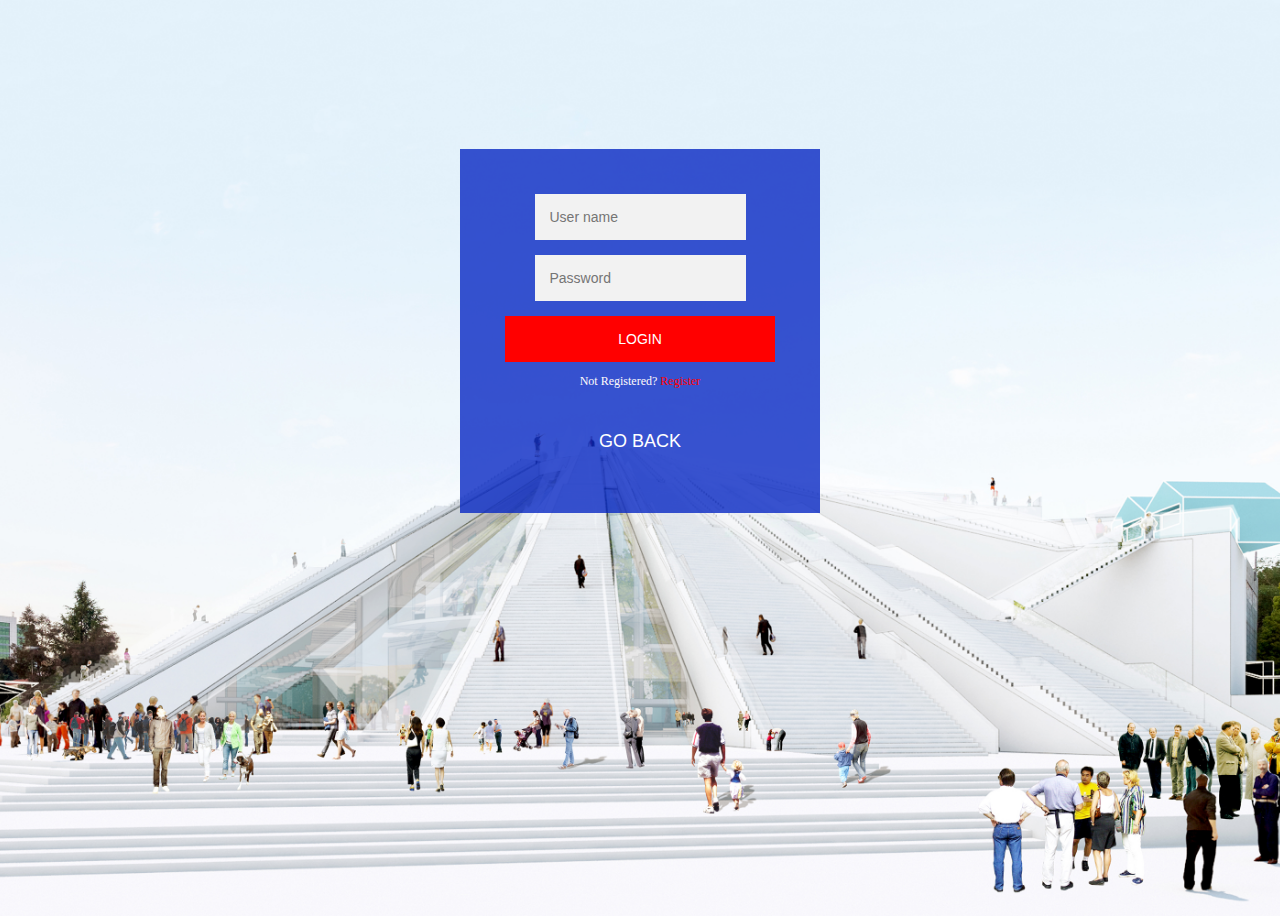
<file: login.html>
<html>

 <head>
    <title>Login and Registration </title>
    
    <link rel="stylesheet" href="./assets/css/login-style.css">
 </head>

 <body>

    <div class="login-page">
    <div class="form">

         <form class="register-form">

            <input type="text" placeholder="Name">
            <input type="text" placeholder="Password">
            <input type="text" placeholder="Email">

            <button>Create</button>

                 <p class="message">Already Registered? <a href="#">Login</a>
                 </p>
                 <button class="goback"> <a href="./index.html">Go Back</a></button>
         </form>
        
         <form class="login-form">

           <input type="text" placeholder="User name"/>
           <input type="password" placeholder="Password"/>
           <button>Login</button>

           <p class="message">Not Registered? <a href="#">Register</a></p>
           <br>
           <button class="goback"> <a href="./index.html">Go Back</a></button>
          

         </form>
   </div>
   </div>
 
 
 <script src="https://code.jquery.com/jquery-3.5.1.min.js"></script> 
 <script>

    $('.message a').click(function()
    {
    $('form').animate({height:"toggle", opacity: "toggle"}, "slow");
    })
 </script>

 </body>
</html>
</file>
<file: assets/css/login-style.css>
body {
    background-image: url(/assets/images/Tirana-Pyramid.jpg); 
    height: 100vh;
    background-size: cover;
    background-position: center;
} 

.login-page{
    width: 360px;
    padding: 10% 0 0;
    margin: auto;
}

.form{
    position: relative;
    z-index: 1;
    background: rgba(7,40,195, 0.8);
    max-width: 360px;
    margin: 0 auto 100px;
    padding: 45px;
    text-align: center;
}

.form input{
    font-family:"Roboto", sans-serif;
    outline: 1;
    background: #f2f2f2;
    border: 0;
    margin: 0 0 15px;
    padding: 15px;
    font-size: 14px;
}

form button{
    font-family: "Roboto", sans-serif;
    text-transform: uppercase;
    outline: 0;
    background: red;
    width: 100%;
    border: 0;
    padding: 15px;
    color: #FFFFFF;
    font-size: 14px;
    cursor: pointer;
}

.p {
    color: seashell;
}

.form button:hover,.form button:active{
    background: #43A047;
}
.form ,message{
    margin: 15px 0 0;
    color: snow;
    font-size: 12px;
}

.form .message a{
    color: red;
    text-decoration: none;
}

.form .register-form{
    display: none;
}


.goback{
    width: 270px;
    height: 40px;
    background-color: transparent;
    color: white;
    list-style: none;
    font-size: 18px;
    text-decoration: none;
    align-items: center;
}
.goback a{
    text-decoration: none;
    color: white;
}
</file>
